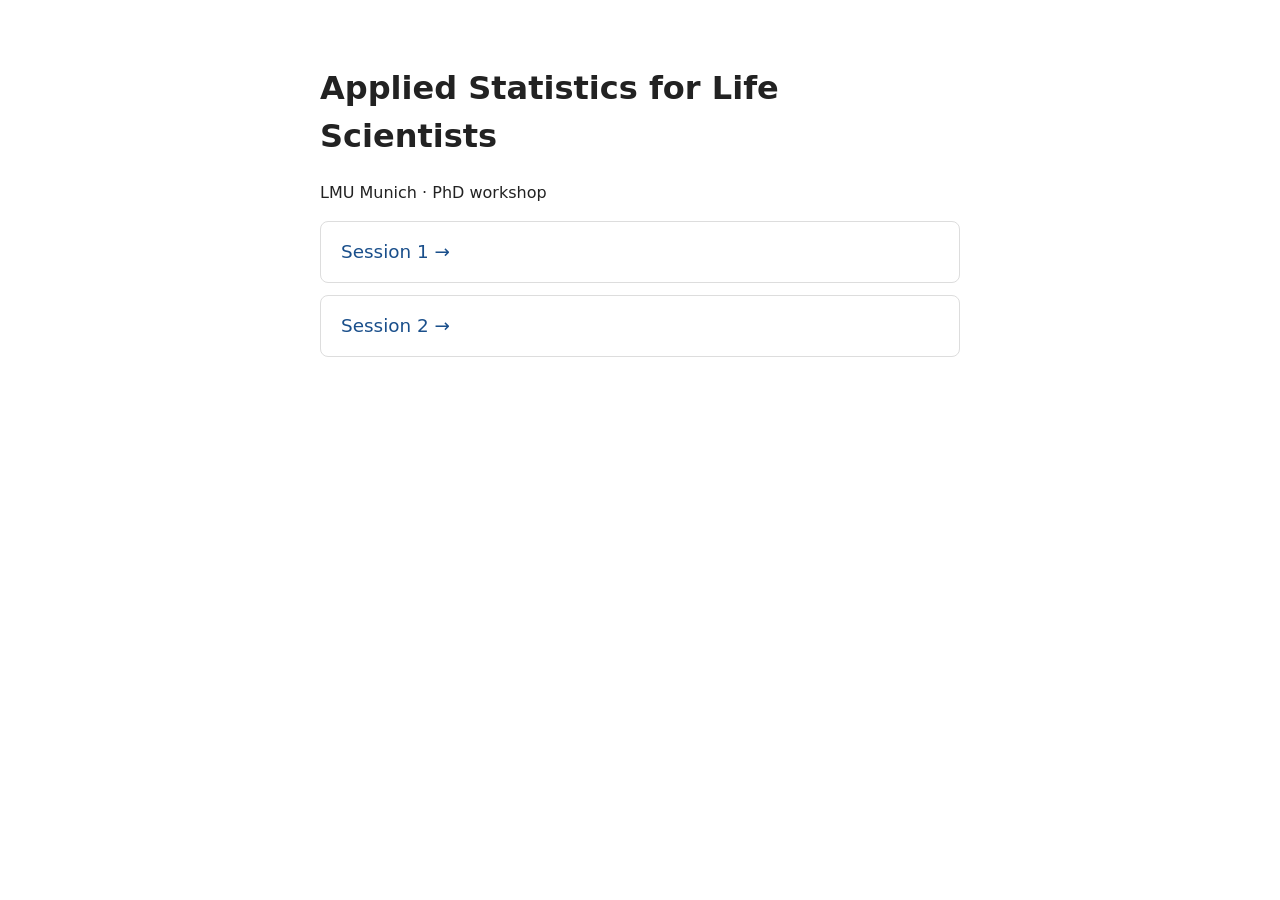
<file: index.html>
<!doctype html>
<html lang="en"><head><meta charset="utf-8"><meta name="viewport" content="width=device-width,initial-scale=1">
<title>Applied Statistics for Life Scientists</title>
<style>
body{font-family:system-ui,sans-serif;max-width:640px;margin:4rem auto;padding:0 16px;color:#222;background:#fff;line-height:1.5}
a{display:block;padding:1rem 1.25rem;margin:.75rem 0;border:1px solid #ddd;border-radius:8px;text-decoration:none;color:#1a4f8b;font-size:1.15rem}
a:hover{background:#f4f7fb}
@media (prefers-color-scheme:dark){body{background:#151515;color:#eee}a{border-color:#444;color:#8ab4f8}a:hover{background:#222}}
</style></head><body>
<h1>Applied Statistics for Life Scientists</h1>
<p>LMU Munich · PhD workshop</p>
<a href="session-1.html">Session 1 →</a>
<a href="session-2.html">Session 2 →</a>
</body></html>
</file>
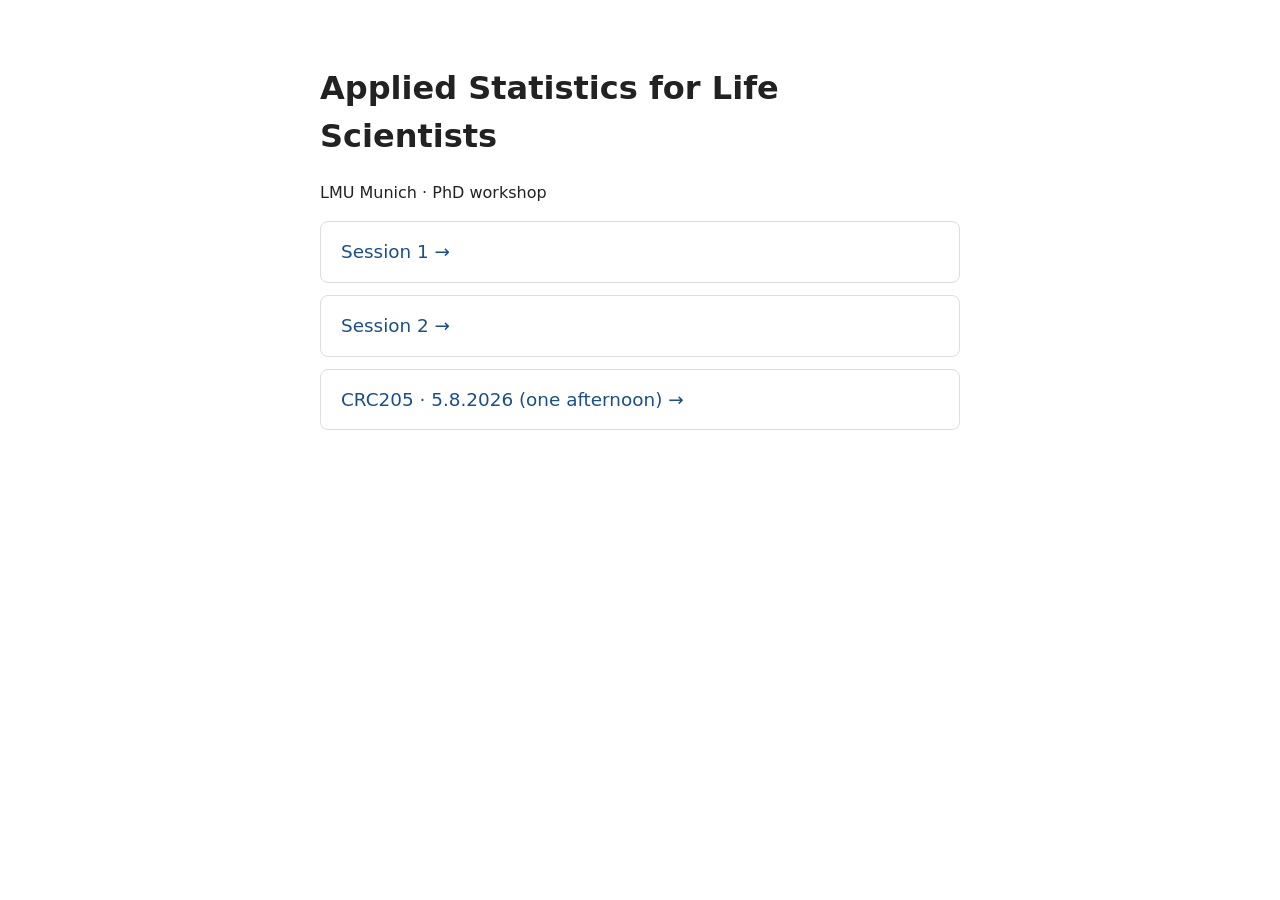
<file: pages/index.html>
<!doctype html>
<html lang="en"><head><meta charset="utf-8"><meta name="viewport" content="width=device-width,initial-scale=1">
<title>Applied Statistics for Life Scientists</title>
<style>
body{font-family:system-ui,sans-serif;max-width:640px;margin:4rem auto;padding:0 16px;color:#222;background:#fff;line-height:1.5}
a{display:block;padding:1rem 1.25rem;margin:.75rem 0;border:1px solid #ddd;border-radius:8px;text-decoration:none;color:#1a4f8b;font-size:1.15rem}
a:hover{background:#f4f7fb}
@media (prefers-color-scheme:dark){body{background:#151515;color:#eee}a{border-color:#444;color:#8ab4f8}a:hover{background:#222}}
</style></head><body>
<h1>Applied Statistics for Life Scientists</h1>
<p>LMU Munich · PhD workshop</p>
<a href="session-1.html">Session 1 →</a>
<a href="session-2.html">Session 2 →</a>
<a href="crc205.html">CRC205 · 5.8.2026 (one afternoon) →</a>
</body></html>
</file>
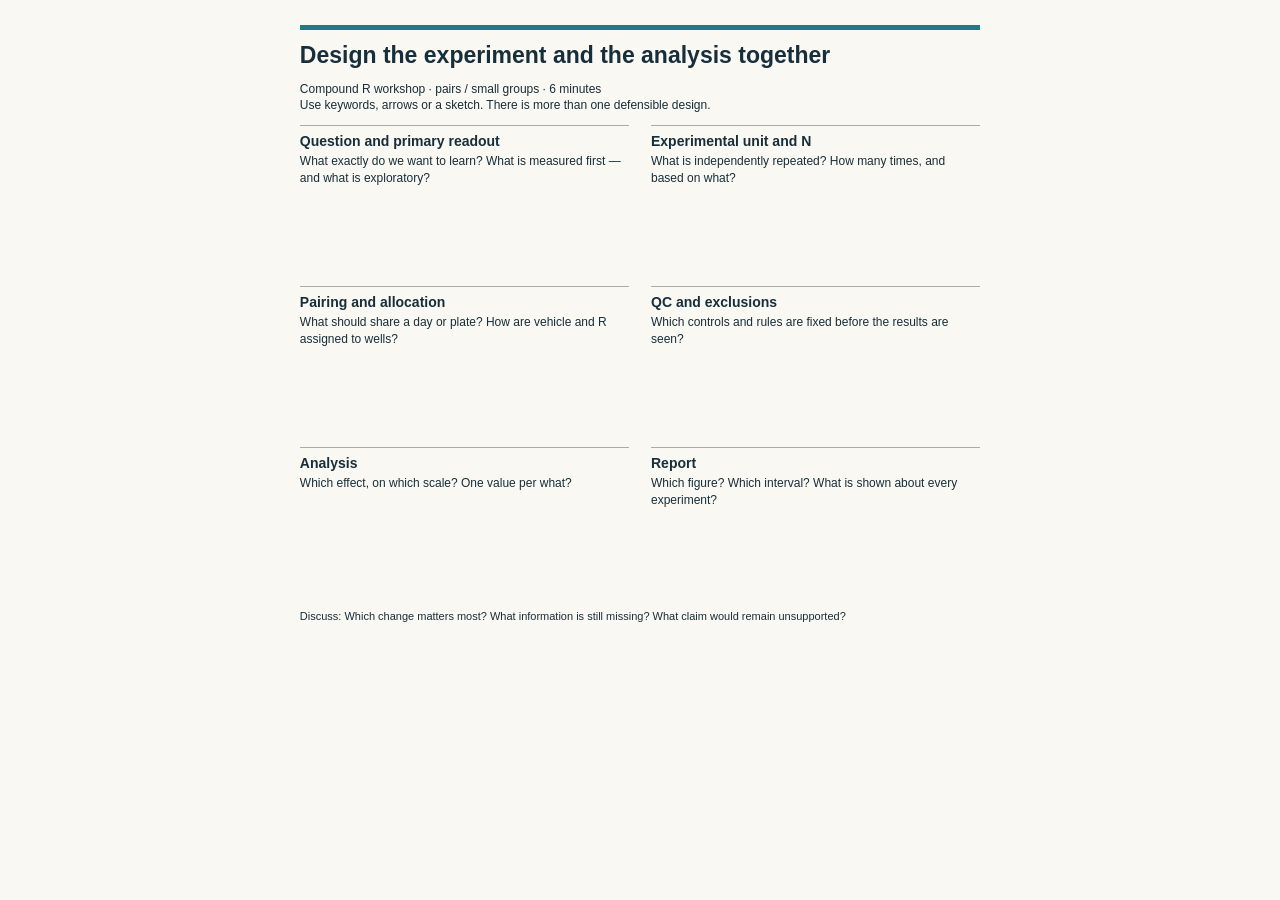
<file: workshop-design-canvas.html>
<!doctype html><html lang="en"><head><meta charset="utf-8"><title>Workshop design canvas</title><style>@page{size:A4;margin:14mm}body{font-family:Arial,sans-serif;color:#172e3b;margin:0 auto;max-width:180mm}h1{font-size:23px;border-top:5px solid #237a87;padding-top:12px;margin:0 0 10px}p{font-size:12px;line-height:1.35}main{display:grid;grid-template-columns:1fr 1fr;gap:10px 22px}article{border-top:1px solid #aaa;height:150px;break-inside:avoid}h2{font-size:14px;margin:7px 0 4px}article p{margin:0}footer{font-size:11px;margin-top:12px}@media screen{body{padding:25px;background:#faf8f2}}</style></head><body><h1>Design the experiment and the analysis together</h1><p>Compound R workshop · pairs / small groups · 6 minutes<br>Use keywords, arrows or a sketch. There is more than one defensible design.</p><main><article><h2>Question and primary readout</h2><p>What exactly do we want to learn? What is measured first — and what is exploratory?</p></article><article><h2>Experimental unit and N</h2><p>What is independently repeated? How many times, and based on what?</p></article><article><h2>Pairing and allocation</h2><p>What should share a day or plate? How are vehicle and R assigned to wells?</p></article><article><h2>QC and exclusions</h2><p>Which controls and rules are fixed before the results are seen?</p></article><article><h2>Analysis</h2><p>Which effect, on which scale? One value per what?</p></article><article><h2>Report</h2><p>Which figure? Which interval? What is shown about every experiment?</p></article></main><footer>Discuss: Which change matters most? What information is still missing? What claim would remain unsupported?</footer></body></html>
</file>
